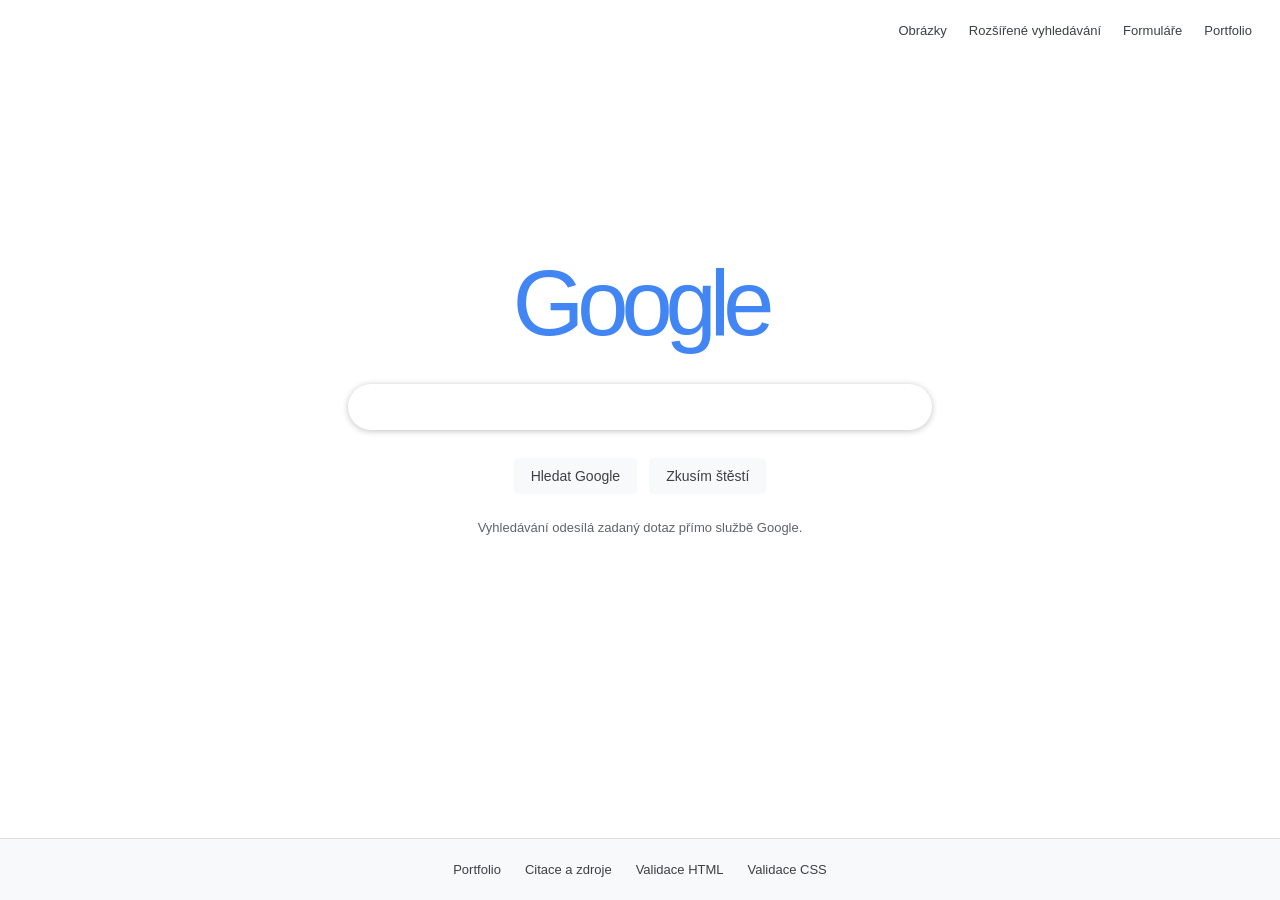
<file: index.html>
<!doctype html>
<html lang="cs">
<head>
  <meta charset="utf-8">
  <meta name="viewport" content="width=device-width, initial-scale=1">
  <meta name="description" content="Jednoduchá úvodní stránka pro vyhledávání Google.">
  <title>Google Search</title>
  <link rel="stylesheet" href="styles.css">
  <script src="app.js" defer></script>
</head>
<body class="search-page">
  <header class="site-header">
    <nav aria-label="Hlavní navigace">
      <a href="images.html">Obrázky</a>
      <a href="advanced.html">Rozšířené vyhledávání</a>
      <a href="forms.html">Formuláře</a>
      <a href="https://onndrys.github.io/github/" target="_blank" rel="noopener noreferrer">Portfolio</a>
    </nav>
  </header>

  <main class="home-main">
    <h1 class="wordmark" aria-label="Google">Google</h1>
    <form class="search-form" action="https://www.google.com/search" method="get">
      <label class="visually-hidden" for="search-query">Hledat na Googlu</label>
      <input class="search-input" id="search-query" type="search" name="q" title="Hledat" autocomplete="off" autofocus>
      <div class="search-actions">
        <button class="button" type="submit">Hledat Google</button>
        <button class="button" type="submit" name="btnI" value="1">Zkusím štěstí</button>
      </div>
    </form>
    <p class="note">Vyhledávání odesílá zadaný dotaz přímo službě Google.</p>
  </main>

  <footer class="site-footer">
    <div class="footer-links">
      <a class="portfolio-link" data-portfolio-link>Portfolio</a>
      <a href="citace.md" data-citations-link>Citace a zdroje</a>
      <a href="https://validator.w3.org/nu/" data-html-validator>Validace HTML</a>
      <a href="https://jigsaw.w3.org/css-validator/" data-css-validator>Validace CSS</a>
    </div>
  </footer>
</body>
</html>
</file>
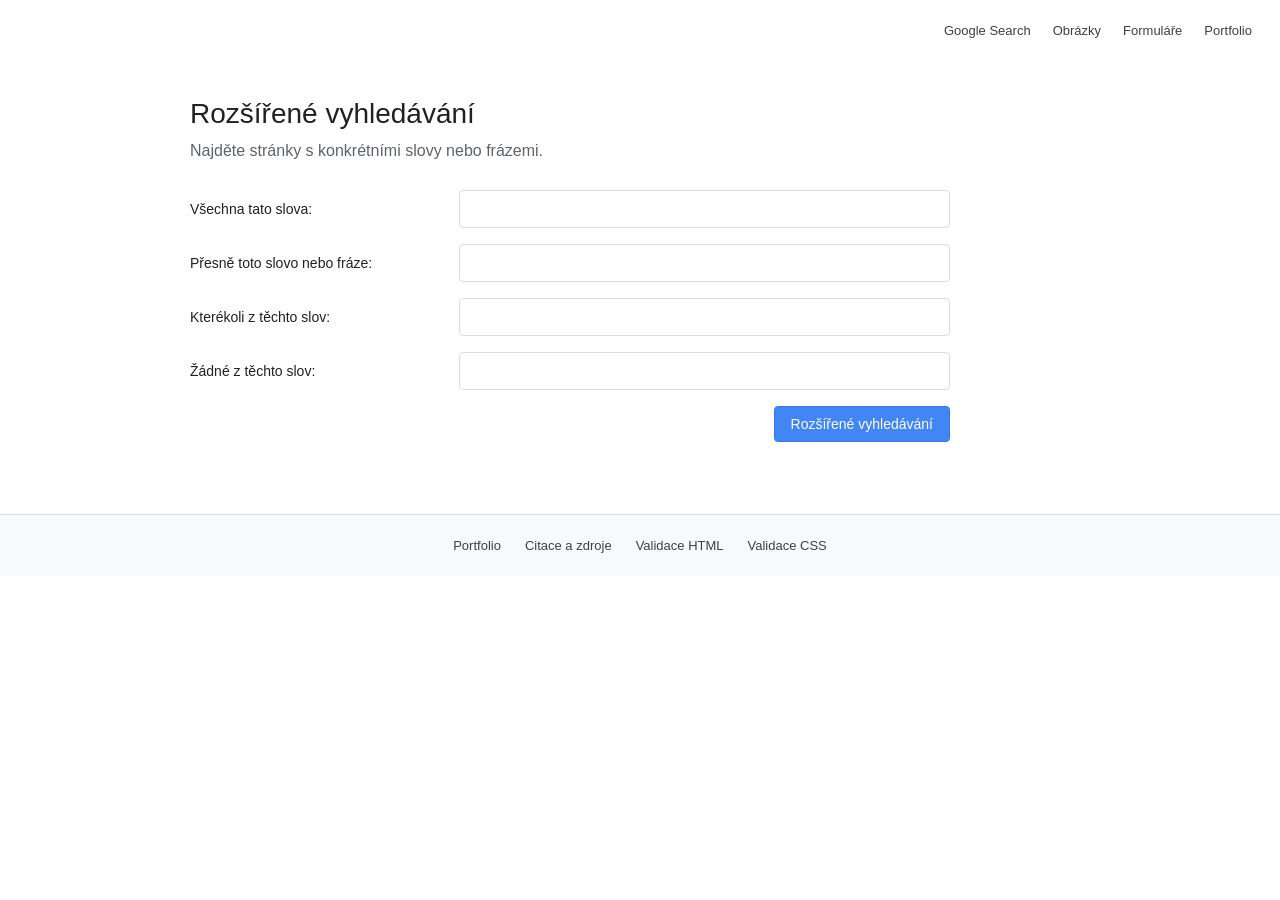
<file: advanced.html>
<!doctype html>
<html lang="cs">
<head>
  <meta charset="utf-8">
  <meta name="viewport" content="width=device-width, initial-scale=1">
  <meta name="description" content="Pokročilé možnosti vyhledávání Google.">
  <title>Rozšířené vyhledávání</title>
  <link rel="stylesheet" href="styles.css">
  <script src="app.js" defer></script>
</head>
<body>
  <header class="site-header">
    <nav aria-label="Hlavní navigace">
      <a href="index.html">Google Search</a>
      <a href="images.html">Obrázky</a>
      <a href="forms.html">Formuláře</a>
      <a href="https://onndrys.github.io/github/" target="_blank" rel="noopener noreferrer">Portfolio</a>
    </nav>
  </header>

  <main class="advanced-main">
    <h1>Rozšířené vyhledávání</h1>
    <p class="advanced-intro">Najděte stránky s konkrétními slovy nebo frázemi.</p>
    <form class="advanced-form" action="https://www.google.com/search" method="get">
      <label for="all-words">Všechna tato slova:</label>
      <input id="all-words" type="text" name="as_q">

      <label for="exact-phrase">Přesně toto slovo nebo fráze:</label>
      <input id="exact-phrase" type="text" name="as_epq">

      <label for="any-words">Kterékoli z těchto slov:</label>
      <input id="any-words" type="text" name="as_oq">

      <label for="none-words">Žádné z těchto slov:</label>
      <input id="none-words" type="text" name="as_eq">

      <button class="advanced-button" type="submit">Rozšířené vyhledávání</button>
    </form>
  </main>

  <footer class="site-footer">
    <div class="footer-links">
      <a class="portfolio-link" data-portfolio-link>Portfolio</a>
      <a href="citace.md" data-citations-link>Citace a zdroje</a>
      <a href="https://validator.w3.org/nu/" data-html-validator>Validace HTML</a>
      <a href="https://jigsaw.w3.org/css-validator/" data-css-validator>Validace CSS</a>
    </div>
  </footer>
</body>
</html>
</file>
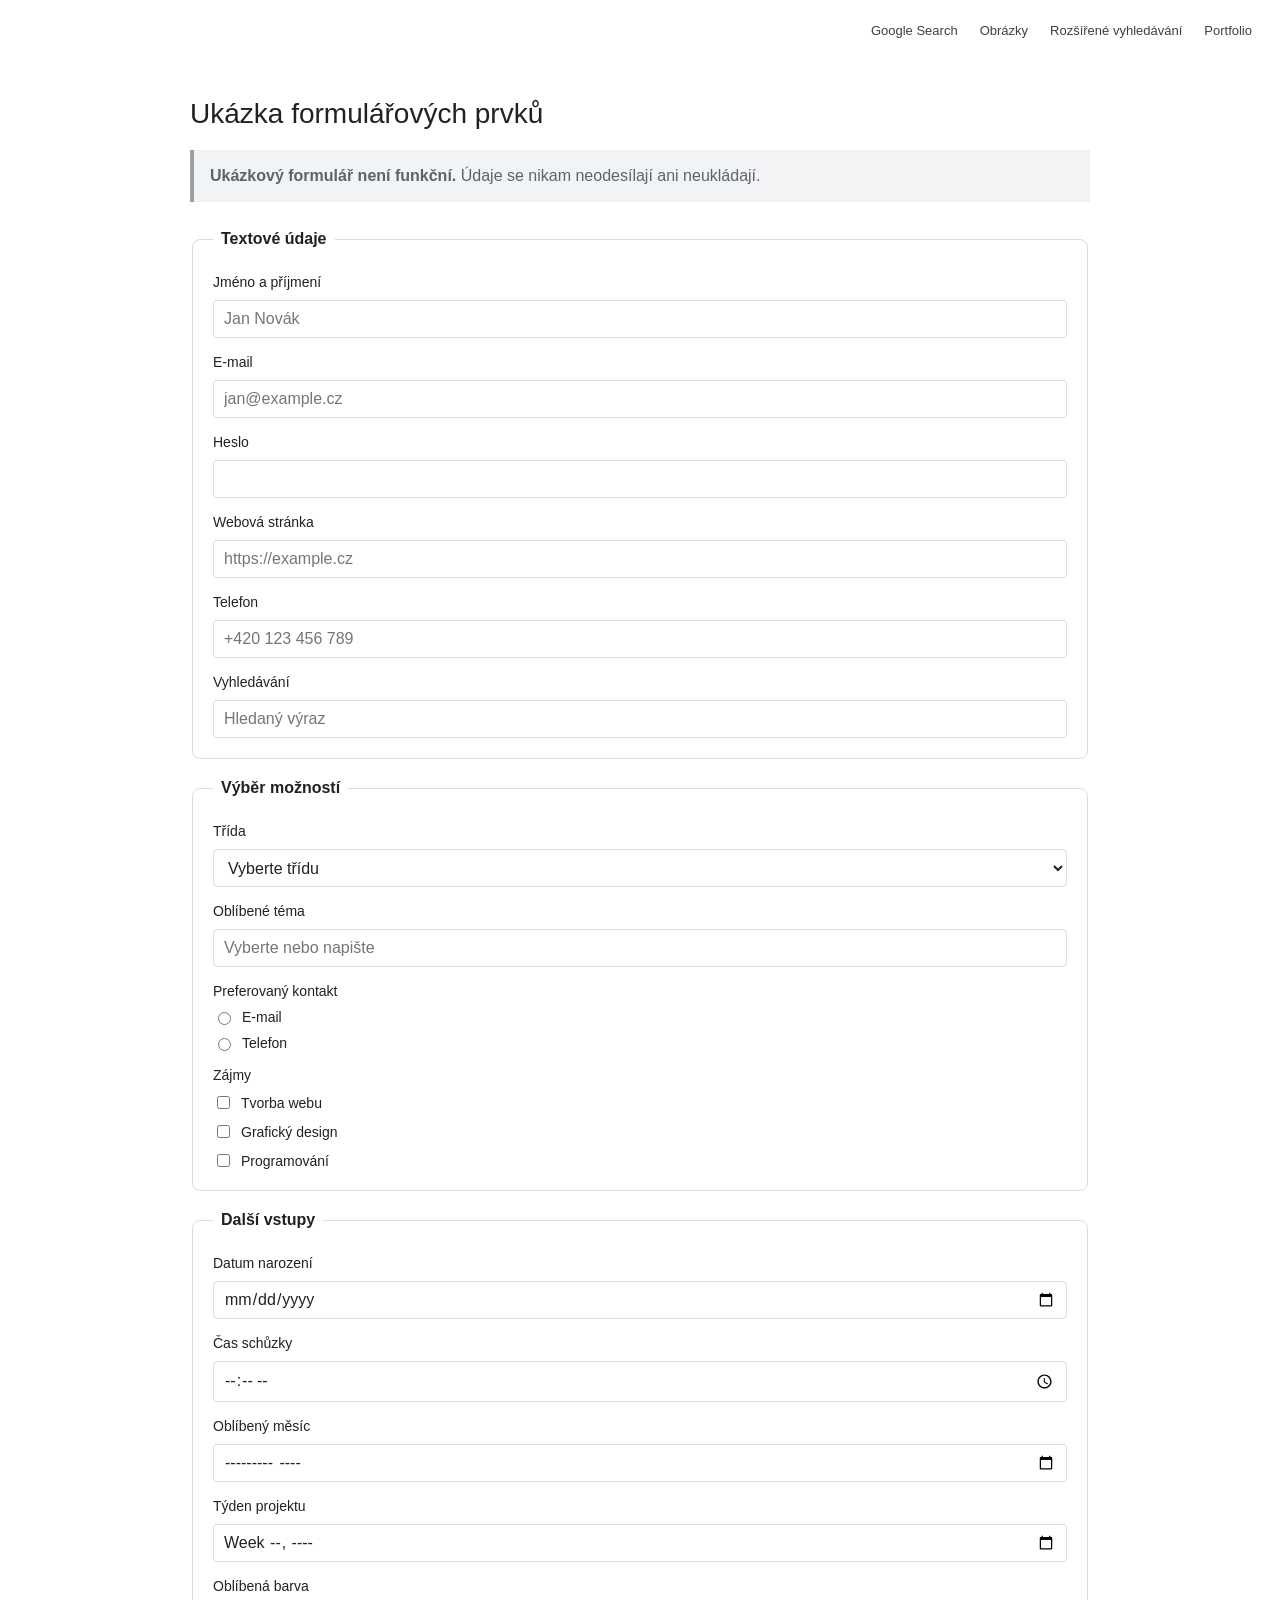
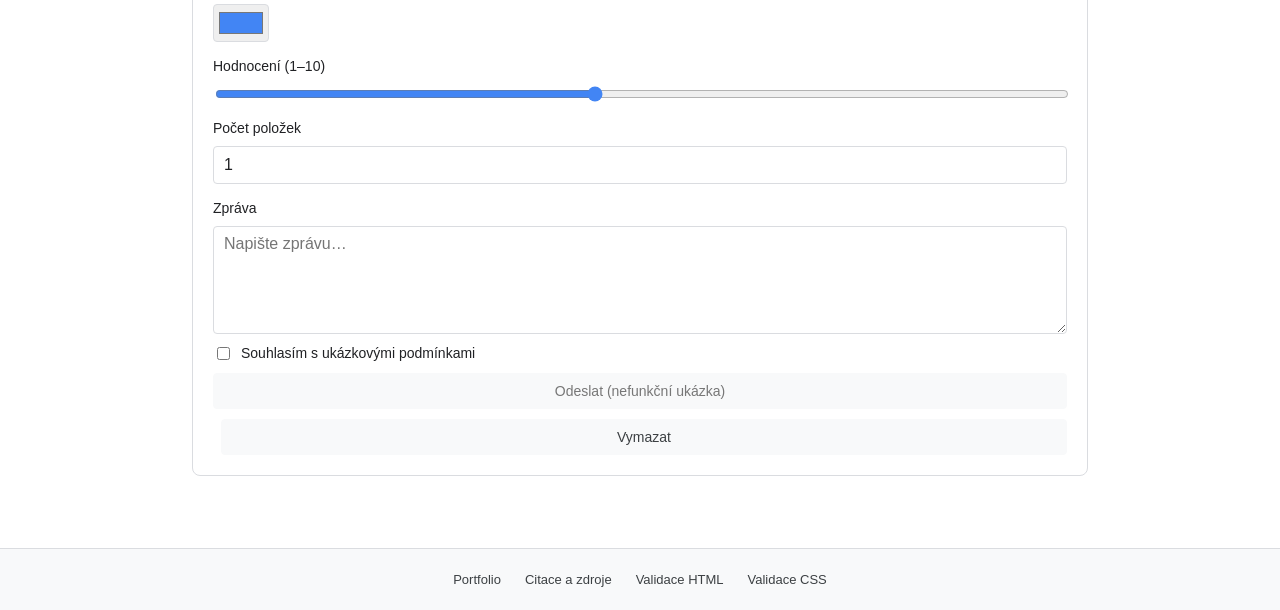
<file: forms.html>
<!doctype html>
<html lang="cs">
<head>
  <meta charset="utf-8">
  <meta name="viewport" content="width=device-width, initial-scale=1">
  <meta name="description" content="Ukázka různých druhů HTML formulářových prvků.">
  <title>Ukázka formulářů</title>
  <link rel="stylesheet" href="styles.css">
  <script src="app.js" defer></script>
</head>
<body>
  <header class="site-header">
    <nav aria-label="Hlavní navigace">
      <a href="index.html">Google Search</a>
      <a href="images.html">Obrázky</a>
      <a href="advanced.html">Rozšířené vyhledávání</a>
      <a href="https://onndrys.github.io/github/" target="_blank" rel="noopener noreferrer">Portfolio</a>
    </nav>
  </header>

  <main class="forms-main">
    <h1>Ukázka formulářových prvků</h1>
    <p class="demo-notice"><strong>Ukázkový formulář není funkční.</strong> Údaje se nikam neodesílají ani neukládají.</p>

    <form class="demo-form">
      <fieldset>
        <legend>Textové údaje</legend>
        <label for="full-name">Jméno a příjmení</label>
        <input id="full-name" name="full-name" type="text" placeholder="Jan Novák">

        <label for="email">E-mail</label>
        <input id="email" name="email" type="email" placeholder="jan@example.cz">

        <label for="password">Heslo</label>
        <input id="password" name="password" type="password" autocomplete="new-password">

        <label for="website">Webová stránka</label>
        <input id="website" name="website" type="url" placeholder="https://example.cz">

        <label for="phone">Telefon</label>
        <input id="phone" name="phone" type="tel" placeholder="+420 123 456 789">

        <label for="search-demo">Vyhledávání</label>
        <input id="search-demo" name="search-demo" type="search" placeholder="Hledaný výraz">
      </fieldset>

      <fieldset>
        <legend>Výběr možností</legend>
        <label for="class">Třída</label>
        <select id="class" name="class">
          <option value="">Vyberte třídu</option>
          <option value="1">1. ročník</option>
          <option value="2">2. ročník</option>
          <option value="3">3. ročník</option>
          <option value="4">4. ročník</option>
        </select>

        <label for="topic">Oblíbené téma</label>
        <input id="topic" name="topic" list="topics" placeholder="Vyberte nebo napište">
        <datalist id="topics">
          <option value="Programování">
          <option value="Design">
          <option value="Fotografie">
        </datalist>

        <span class="group-label">Preferovaný kontakt</span>
        <label class="choice"><input type="radio" name="contact" value="email"> E-mail</label>
        <label class="choice"><input type="radio" name="contact" value="phone"> Telefon</label>

        <span class="group-label">Zájmy</span>
        <label class="choice"><input type="checkbox" name="interests" value="web"> Tvorba webu</label>
        <label class="choice"><input type="checkbox" name="interests" value="design"> Grafický design</label>
        <label class="choice"><input type="checkbox" name="interests" value="coding"> Programování</label>
      </fieldset>

      <fieldset>
        <legend>Další vstupy</legend>
        <label for="birth-date">Datum narození</label>
        <input id="birth-date" name="birth-date" type="date">

        <label for="meeting-time">Čas schůzky</label>
        <input id="meeting-time" name="meeting-time" type="time">

        <label for="month">Oblíbený měsíc</label>
        <input id="month" name="month" type="month">

        <label for="week">Týden projektu</label>
        <input id="week" name="week" type="week">

        <label for="color">Oblíbená barva</label>
        <input id="color" name="color" type="color" value="#4285f4">

        <label for="rating">Hodnocení (1–10)</label>
        <input id="rating" name="rating" type="range" min="1" max="10" value="5">

        <label for="quantity">Počet položek</label>
        <input id="quantity" name="quantity" type="number" min="0" max="99" value="1">

        <label for="message">Zpráva</label>
        <textarea id="message" name="message" rows="5" placeholder="Napište zprávu…"></textarea>

        <label class="choice"><input type="checkbox" name="consent" value="yes"> Souhlasím s ukázkovými podmínkami</label>
        <button class="button" type="button" disabled>Odeslat (nefunkční ukázka)</button>
        <button class="button secondary-button" type="reset">Vymazat</button>
      </fieldset>
    </form>
  </main>

  <footer class="site-footer">
    <div class="footer-links">
      <a class="portfolio-link" data-portfolio-link>Portfolio</a>
      <a href="citace.md" data-citations-link>Citace a zdroje</a>
      <a href="https://validator.w3.org/nu/" data-html-validator>Validace HTML</a>
      <a href="https://jigsaw.w3.org/css-validator/" data-css-validator>Validace CSS</a>
    </div>
  </footer>
</body>
</html>
</file>
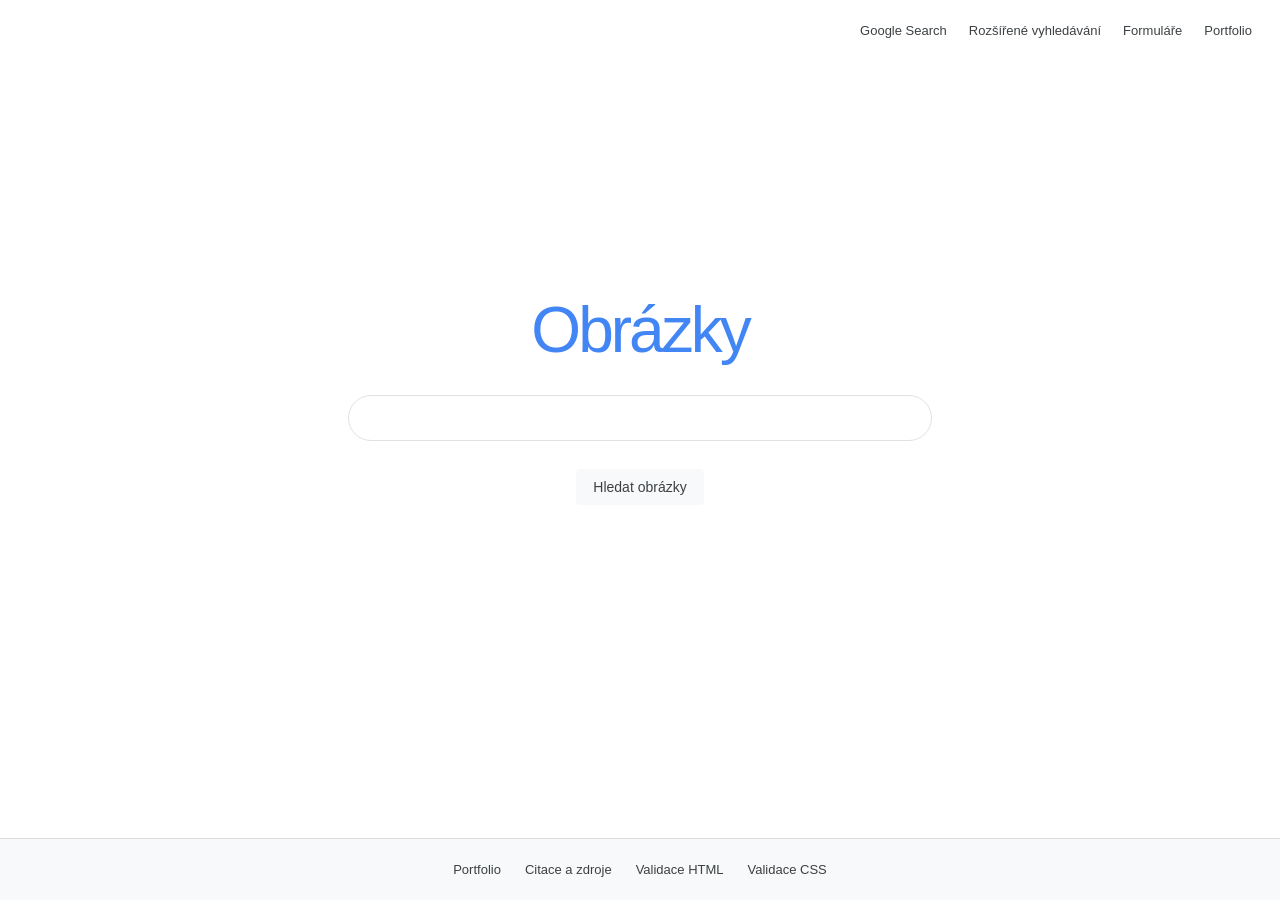
<file: images.html>
<!doctype html>
<html lang="cs">
<head>
  <meta charset="utf-8">
  <meta name="viewport" content="width=device-width, initial-scale=1">
  <meta name="description" content="Vyhledávání obrázků přes Google.">
  <title>Vyhledávání obrázků</title>
  <link rel="stylesheet" href="styles.css">
  <script src="app.js" defer></script>
</head>
<body class="search-page">
  <header class="site-header">
    <nav aria-label="Hlavní navigace">
      <a href="index.html">Google Search</a>
      <a href="advanced.html">Rozšířené vyhledávání</a>
      <a href="forms.html">Formuláře</a>
      <a href="https://onndrys.github.io/github/" target="_blank" rel="noopener noreferrer">Portfolio</a>
    </nav>
  </header>

  <main class="home-main">
    <h1 class="wordmark image-wordmark">Obrázky</h1>
    <form class="search-form" action="https://www.google.com/search" method="get">
      <input type="hidden" name="udm" value="2">
      <label class="visually-hidden" for="image-query">Hledat obrázky</label>
      <input class="search-input" id="image-query" type="search" name="q" title="Hledat obrázky" autocomplete="off">
      <div class="search-actions">
        <button class="button" type="submit">Hledat obrázky</button>
      </div>
    </form>
  </main>

  <footer class="site-footer">
    <div class="footer-links">
      <a class="portfolio-link" data-portfolio-link>Portfolio</a>
      <a href="citace.md" data-citations-link>Citace a zdroje</a>
      <a href="https://validator.w3.org/nu/" data-html-validator>Validace HTML</a>
      <a href="https://jigsaw.w3.org/css-validator/" data-css-validator>Validace CSS</a>
    </div>
  </footer>
</body>
</html>
</file>
<file: styles.css>
:root {
  color-scheme: light;
  font-family: Arial, Helvetica, sans-serif;
  color: #202124;
  background: #fff;
  font-synthesis: none;
  text-rendering: optimizeLegibility;
}

* {
  box-sizing: border-box;
}

body {
  min-width: 320px;
  min-height: 100vh;
  margin: 0;
}

a {
  color: #1a0dab;
}

.site-header {
  display: flex;
  min-height: 60px;
  align-items: center;
  justify-content: flex-end;
  padding: 0 28px;
}

.site-header nav,
.footer-links {
  display: flex;
  flex-wrap: wrap;
  align-items: center;
  gap: 22px;
}

.site-header a,
.footer-links a {
  color: #3c4043;
  font-size: 13px;
  text-decoration: none;
}

.site-header a:hover,
.footer-links a:hover {
  text-decoration: underline;
}

.home-main {
  display: flex;
  min-height: calc(100vh - 122px);
  flex-direction: column;
  align-items: center;
  justify-content: center;
  padding: 0 24px 100px;
}

.wordmark {
  margin: 0 0 28px;
  color: #4285f4;
  font-size: clamp(64px, 12vw, 92px);
  font-weight: 500;
  letter-spacing: -7px;
}

.image-wordmark {
  color: #4285f4;
  font-size: clamp(44px, 8vw, 64px);
  letter-spacing: -3px;
}

.search-form {
  width: min(100%, 584px);
}

.search-input {
  width: 100%;
  height: 46px;
  padding: 0 20px;
  border: 1px solid #dfe1e5;
  border-radius: 24px;
  outline: none;
  font-size: 16px;
}

.search-input:hover,
.search-input:focus {
  border-color: transparent;
  box-shadow: 0 1px 6px rgb(32 33 36 / 28%);
}

.search-actions {
  display: flex;
  justify-content: center;
  gap: 12px;
  margin-top: 28px;
}

.button {
  min-height: 36px;
  padding: 0 16px;
  border: 1px solid #f8f9fa;
  border-radius: 4px;
  background: #f8f9fa;
  color: #3c4043;
  cursor: pointer;
  font: inherit;
  font-size: 14px;
}

.button:hover:not(:disabled) {
  border-color: #dadce0;
  box-shadow: 0 1px 1px rgb(0 0 0 / 10%);
}

.button:disabled {
  color: #777;
  cursor: not-allowed;
}

.note {
  margin-top: 26px;
  color: #5f6368;
  font-size: 13px;
}

.site-footer {
  display: flex;
  min-height: 62px;
  justify-content: center;
  align-items: center;
  padding: 16px 24px;
  border-top: 1px solid #dadce0;
  background: #f8f9fa;
}

.footer-links {
  justify-content: center;
  gap: 24px;
}

.portfolio-link[data-missing="true"] {
  color: #777;
  cursor: not-allowed;
}

.advanced-main,
.forms-main {
  width: min(100% - 40px, 900px);
  margin: 38px auto 72px;
}

.advanced-main h1,
.forms-main h1 {
  margin: 0 0 12px;
  font-size: 28px;
  font-weight: 400;
}

.advanced-intro {
  margin: 0 0 30px;
  color: #5f6368;
}

.advanced-form {
  display: grid;
  grid-template-columns: minmax(210px, 1fr) minmax(260px, 2fr);
  align-items: center;
  gap: 16px 24px;
  max-width: 760px;
}

.advanced-form label {
  font-size: 14px;
}

.advanced-form input,
.demo-form input:not([type="checkbox"]):not([type="radio"]):not([type="color"]):not([type="range"]),
.demo-form select,
.demo-form textarea {
  width: 100%;
  min-height: 38px;
  padding: 8px 10px;
  border: 1px solid #dadce0;
  border-radius: 4px;
  background: #fff;
  color: #202124;
  font: inherit;
}

.advanced-form input:focus,
.demo-form input:focus,
.demo-form select:focus,
.demo-form textarea:focus {
  border-color: #4285f4;
  outline: 1px solid #4285f4;
}

.advanced-button {
  grid-column: 2;
  justify-self: end;
  min-height: 36px;
  padding: 0 16px;
  border: 1px solid #3079ed;
  border-radius: 4px;
  background: #4285f4;
  color: #fff;
  cursor: pointer;
  font: inherit;
  font-size: 14px;
}

.advanced-button:hover {
  border-color: #2f5bb7;
  background: #357ae8;
}

.demo-notice {
  margin: 20px 0 28px;
  padding: 14px 16px;
  border-left: 4px solid #9aa0a6;
  background: #f1f3f4;
  color: #5f6368;
  line-height: 1.5;
}

.demo-form {
  display: grid;
  gap: 20px;
}

.demo-form fieldset {
  display: grid;
  gap: 10px;
  padding: 20px;
  border: 1px solid #dadce0;
  border-radius: 8px;
}

.demo-form legend {
  padding: 0 8px;
  font-weight: 600;
}

.demo-form label,
.group-label {
  margin-top: 6px;
  font-size: 14px;
}

.demo-form .choice {
  display: flex;
  width: fit-content;
  align-items: center;
  gap: 8px;
  margin: 0;
}

.demo-form input[type="color"] {
  width: 56px;
  height: 38px;
  padding: 3px;
  border: 1px solid #dadce0;
  border-radius: 4px;
}

.demo-form input[type="range"] {
  width: 100%;
  accent-color: #4285f4;
}

.demo-form textarea {
  resize: vertical;
}

.secondary-button {
  margin-left: 8px;
}

.visually-hidden {
  position: absolute;
  width: 1px;
  height: 1px;
  overflow: hidden;
  clip: rect(0, 0, 0, 0);
  white-space: nowrap;
  clip-path: inset(50%);
}

@media (max-width: 620px) {
  .site-header {
    padding: 0 16px;
  }

  .site-header nav,
  .footer-links {
    gap: 14px;
  }

  .advanced-form {
    grid-template-columns: 1fr;
    gap: 8px;
  }

  .advanced-form input {
    margin-bottom: 12px;
  }

  .advanced-button {
    grid-column: 1;
    justify-self: start;
  }

  .home-main {
    padding-bottom: 60px;
  }
}
</file>
